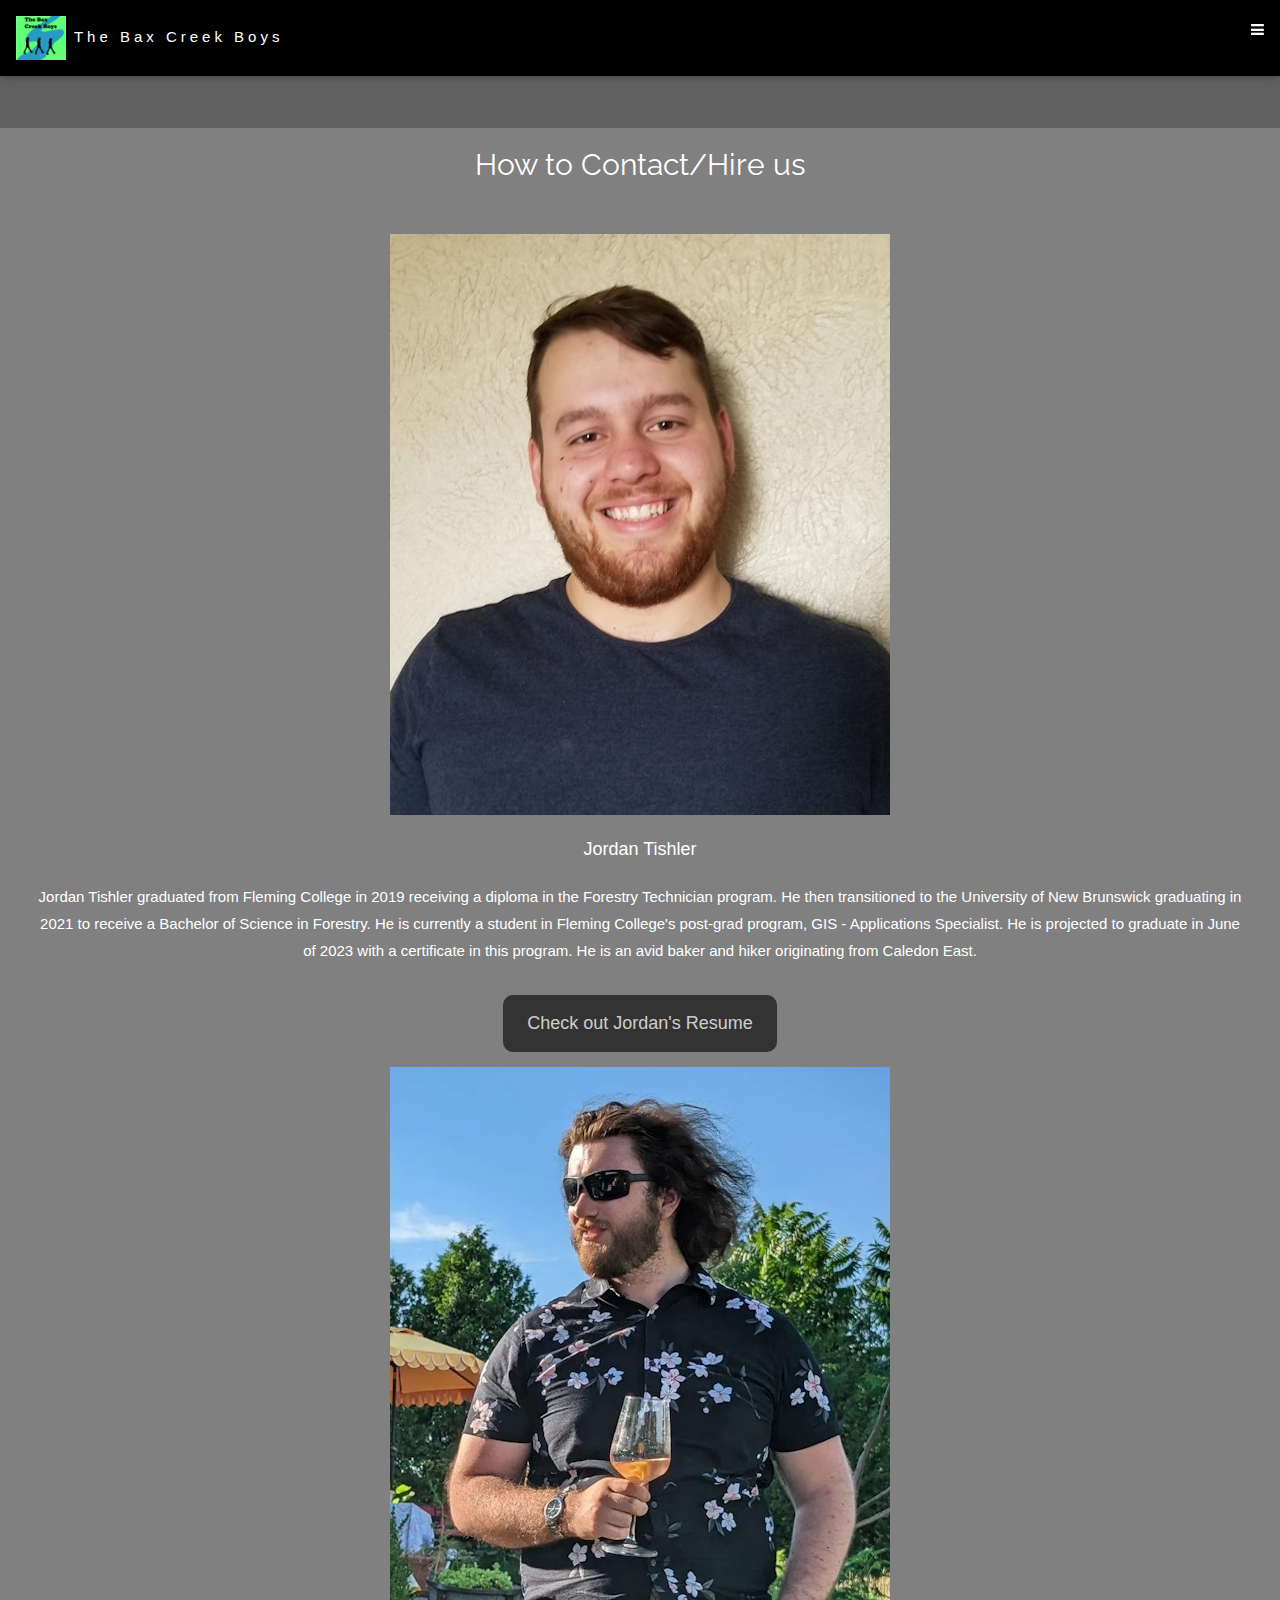
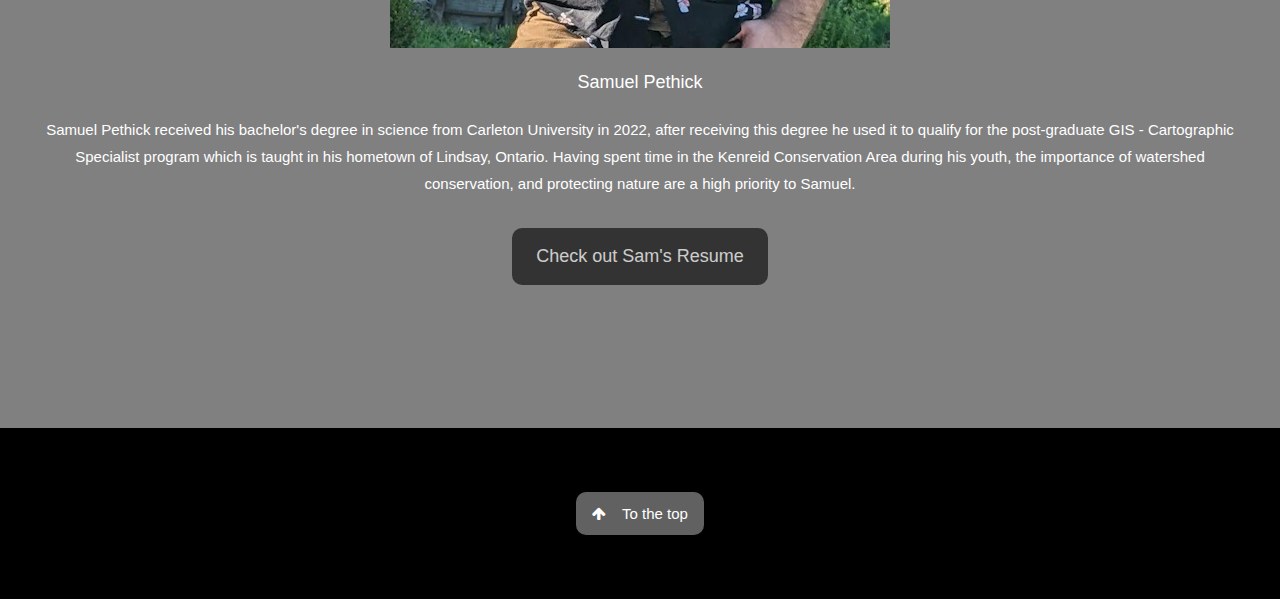
<file: ContactUS.html>
<!DOCTYPE html>
<html lang="en">
<head class=".w3-bar .w3-button">
<title>Contact</title>
<meta charset="UTF-8">
<meta name="viewport" content="width=device-width, initial-scale=1">
<link rel="stylesheet" href="CSS/w3.css">
<link href="Images/logosmallBCB.png" rel="shortcut icon">
<link rel="stylesheet" href="https://fonts.googleapis.com/css?family=Raleway">
<link rel="stylesheet" href="https://cdnjs.cloudflare.com/ajax/libs/font-awesome/4.7.0/css/font-awesome.min.css">
<script  src="JS/Javascript.js"> </script>
</head>
<body class = "backgroundgrey">
<!--Jordan start-->
<!-- Navbar (sit on top) -->
<div class="w3-top">
  <div class="w3-bar w3-white w3-card" id="myNavbar">
    <a href="index.html" class="w3-bar-item w3-button w3-wide"><img src="Images/logosmallBCB.png" alt="logo"> The Bax Creek Boys</a>
    <!-- Right-sided navbar links -->
    <div class="w3-right w3-hide-small">
      <a href="index.html" class="w3-bar-item w3-button"><i class="fa fa-home"></i> HOME</a>
      <a href="team.html" class="w3-bar-item w3-button"> <i class="fa fa-users"></i> TEAM</a>
      <a href="Primary.html" class="w3-bar-item w3-button"><i class="fa fa-check-square-o"></i> PRIMARY DELIVERABLES</a>
      <a href="Secondary.html" class="w3-bar-item w3-button"><i class="fa fa-check-square-o"></i> SECONDARY DELIVERABLES</a>
      <a href="Methodology.html" class="w3-bar-item w3-button"><i class="fa fa-book"></i> METHODOLOGY</a>
      <a href="ContactUS.html" class="w3-bar-item w3-button"><i class="fa fa-book"></i> CONTACT US</a>
    </div>
    <!-- Hide right-floated links on small screens and replace them with a menu icon -->

    <a href="javascript:void(0)" class="w3-bar-item w3-button w3-right w3-hide-large w3-hide-medium" onclick="w3_open()">
      <i class="fa fa-bars"></i>
    </a>
  </div>
</div>

  <!-- Sidebar on small screens when clicking the menu icon -->
  <nav class="w3-sidebar w3-bar-block w3-black w3-card w3-animate-left w3-hide-medium w3-hide-large displaynone" id="mySidebar">
    <a href="javascript:void(0)" onclick="w3_close()" class="w3-bar-item w3-button w3-large w3-padding-16">Close ×</a>
    <a href="index.html" onclick="w3_close()" class="w3-bar-item w3-button"><i class="fa fa-home"></i> HOME</a>
    <a href="team.html" onclick="w3_close()" class="w3-bar-item w3-button"><i class="fa fa-users"></i> TEAM</a>
    <a href="Primary.html" onclick="w3_close()" class="w3-bar-item w3-button"><i class="fa fa-check-square-o"></i> PRIMARY DELIVERABLES</a>
    <a href="Secondary.html" onclick="w3_close()" class="w3-bar-item w3-button"><i class="fa fa-check-square-o"></i> SECONDARY DELIVERABLES</a>
    <a href="Methodology.html" onclick="w3_close()" class="w3-bar-item w3-button"><i class="fa fa-book"></i> METHODOLOGY</a>
    <a href="ContactUS.html" onclick="w3_close()" class="w3-bar-item w3-button"><i class="fa fa-user"></i> CONTACT US</a>
  </nav>
  <!-- Jordan End -->
  <!-- Contact Section -->
  <!-- Vince Start -->
  <div class="w3-container w3-light-grey w3-padding-64" id="home"></div>
  <h2 class="w3-center"style="margin-bottom:-150px; color:white">How to Contact/Hire us</h2>
  <div class="w3-container padding128x16 w3-text-white">
    <div class="w3-row-padding w3-center margin64">
      <div class="w3-third">
        <img src="Images/jordansmalls.jpg" alt="Fleming College Logo">
        <p class="w3-large">Jordan Tishler</p>
        <p>Jordan Tishler graduated from Fleming College in 2019 receiving a diploma in the Forestry Technician program. He then transitioned to the University of New Brunswick graduating in 2021 to receive a Bachelor of Science in Forestry. He is currently a student in Fleming College's post-grad program, GIS - Applications Specialist. He is projected to graduate in June of 2023 with a certificate in this program. He is an avid baker and hiker originating from Caledon East.</p>
        <p class="clear"><a href="https://drive.google.com/file/d/1UavlinHheCoe8vX-EpCy4UcWv8r698L3/view?usp=sharing" class="w3-button w3-white w3-padding-large w3-large w3-margin-top w3-opacity w3-hover-opacity-off">Check out Jordan's Resume</a></p>

      </div>
      <div class="w3-third">
        <img src="Images/samsmall.jpg" alt="Esri Logo">
        <p class="w3-large">Samuel Pethick</p>
        <p> Samuel Pethick received his bachelor's degree in science from Carleton University in 2022, after receiving this degree he used it to qualify for the post-graduate GIS - Cartographic Specialist program which is taught in his hometown of Lindsay, Ontario. Having spent time in the Kenreid Conservation Area during his youth, the importance of watershed conservation, and protecting nature are a high priority to Samuel.</p>
        <p class="clear"><a href="https://drive.google.com/file/d/1DNlbB3CmQj2XZbgt865gT2vz4oNbnpGz/view?usp=sharing" class="w3-button w3-white w3-padding-large w3-large w3-margin-top w3-opacity w3-hover-opacity-off">Check out Sam's Resume</a></p>
  </div>
        </form>
    <!-- Vince End -->
      </div>
    </div>
<!-- Footer -->
<footer class="w3-center w3-black w3-padding-64">
  <a href="#home" class="w3-button w3-light-grey"><i class="fa fa-arrow-up w3-margin-right"></i>To the top</a>
</footer>

<script>
// Modal Image Gallery
function onClick(element) {
  document.getElementById("img01").src = element.src;
  document.getElementById("modal01").style.display = "block";
  var captionText = document.getElementById("caption");
  captionText.innerHTML = element.alt;
}


// Toggle between showing and hiding the sidebar when clicking the menu icon
var mySidebar = document.getElementById("mySidebar");

function w3_open() {
  if (mySidebar.style.display === 'block') {
    mySidebar.style.display = 'none';
  } else {
    mySidebar.style.display = 'block';
  }
}

// Close the sidebar with the close button
function w3_close() {
    mySidebar.style.display = "none";
}
</script>

</body>
</html>
</file>
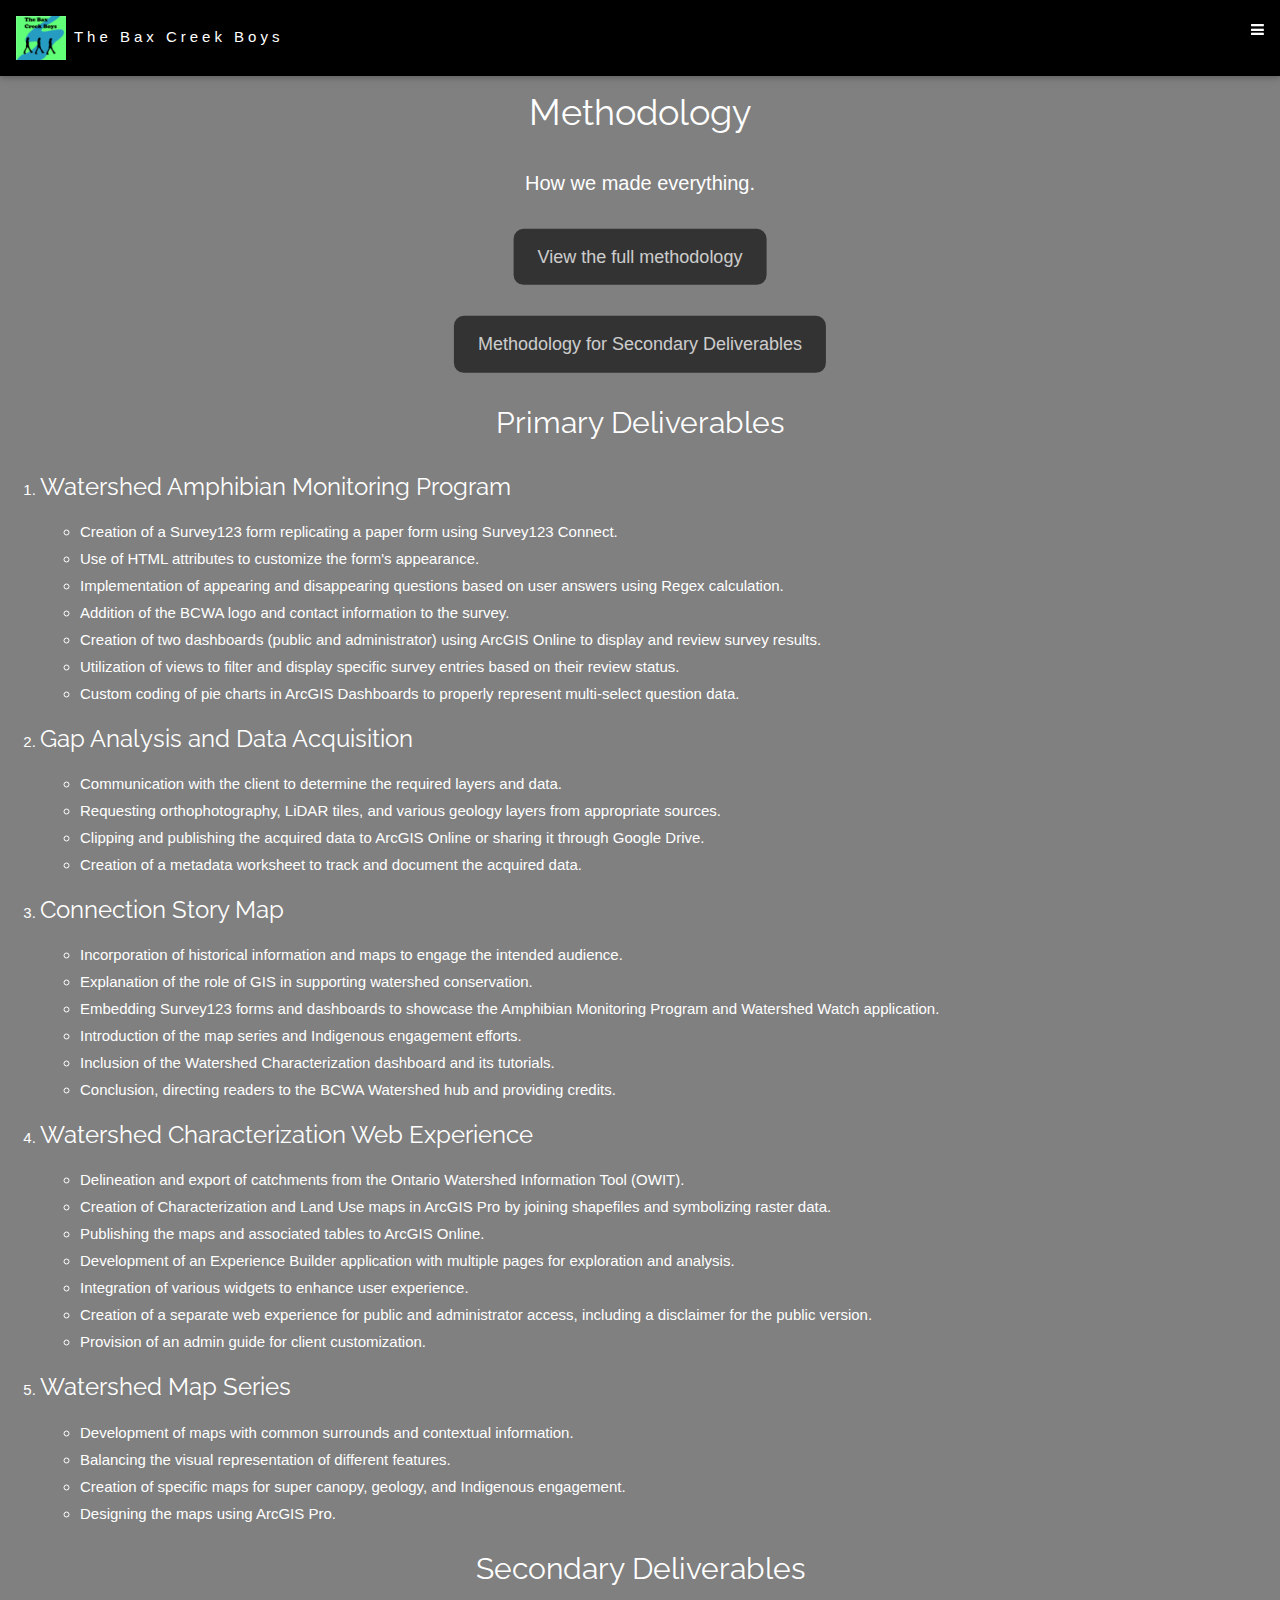
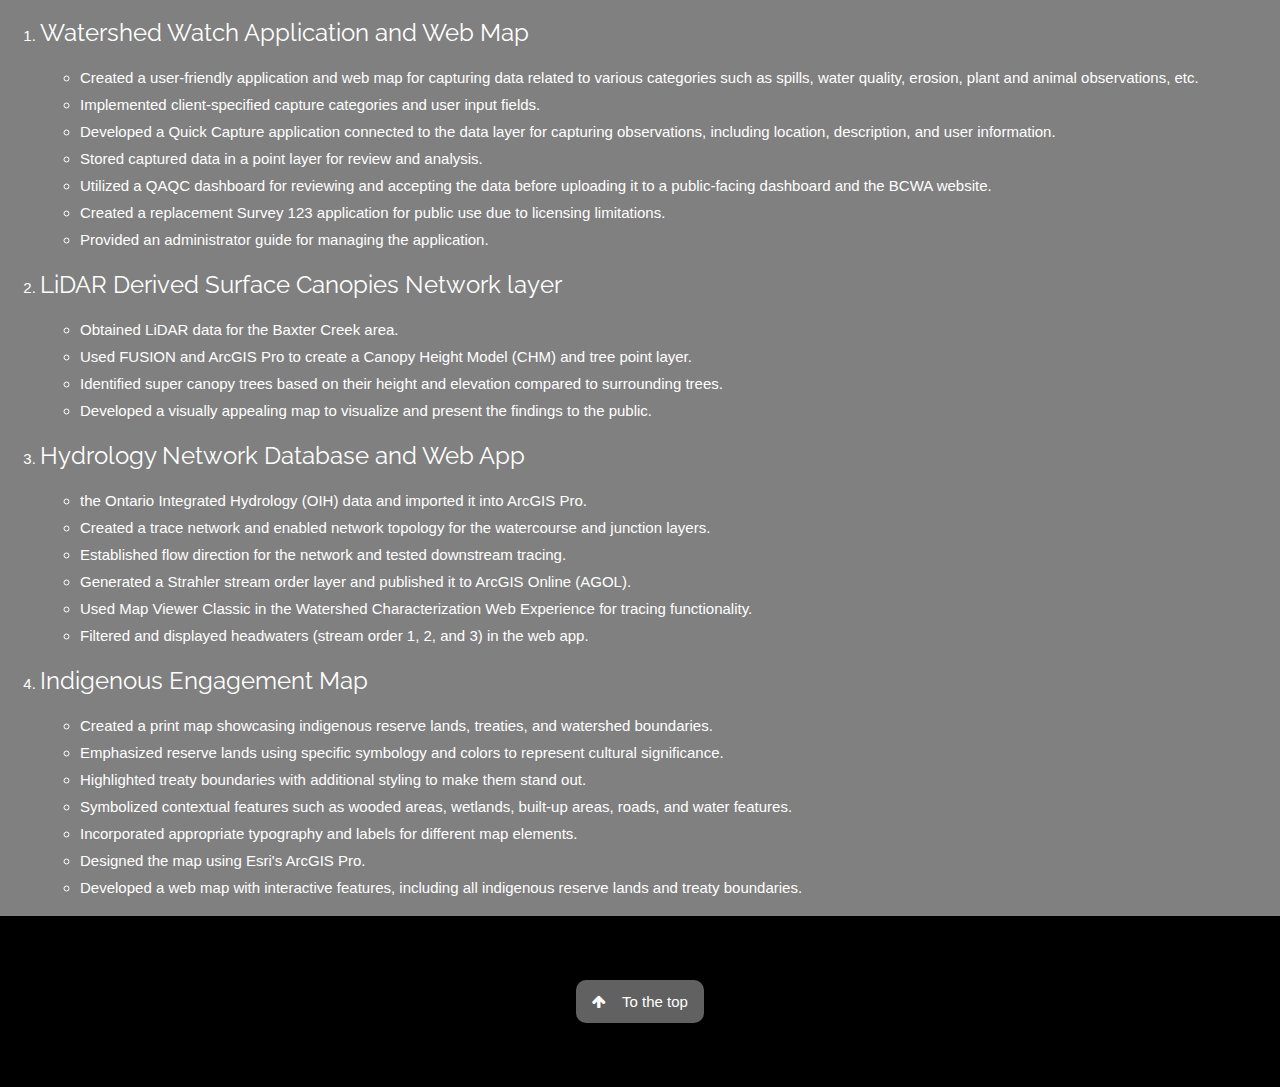
<file: Methodology.html>
<!DOCTYPE html>
<html lang="en">
<head class=".w3-bar .w3-button">
<title>Methodology</title>
<meta charset="UTF-8">
<meta name="viewport" content="width=device-width, initial-scale=1">
<link rel="stylesheet" href="CSS/w3.css">
<link href="Images/logosmallBCB.png" rel="shortcut icon">
<link rel="stylesheet" href="https://fonts.googleapis.com/css?family=Raleway">
<link rel="stylesheet" href="https://cdnjs.cloudflare.com/ajax/libs/font-awesome/4.7.0/css/font-awesome.min.css">
<script  src="JS/Javascript.js"> </script>
</head>
<body class = "backgroundgrey">
<!--Jordan start-->
<!-- Navbar (sit on top) -->
<div class="w3-top">
    <div class="w3-bar w3-white w3-card" id="myNavbar">
      <a href="index.html" class="w3-bar-item w3-button w3-wide"><img src="Images/logosmallBCB.png" alt="logo"> The Bax Creek Boys</a>
      <!-- Right-sided navbar links -->
      <div class="w3-right w3-hide-small">
        <a href="index.html" class="w3-bar-item w3-button"><i class="fa fa-home"></i> HOME</a>
        <a href="team.html" class="w3-bar-item w3-button"> <i class="fa fa-users"></i> TEAM</a>
        <a href="Primary.html" class="w3-bar-item w3-button"><i class="fa fa-check-square-o"></i> PRIMARY DELIVERABLES</a>
        <a href="Secondary.html" class="w3-bar-item w3-button"><i class="fa fa-check-square-o"></i> SECONDARY DELIVERABLES</a>
        <a href="Methodology.html" class="w3-bar-item w3-button"><i class="fa fa-book"></i> METHODOLOGY</a>
        <a href="ContactUS.html" class="w3-bar-item w3-button"><i class="fa fa-book"></i> CONTACT US</a>
      </div>
      <!-- Hide right-floated links on small screens and replace them with a menu icon -->
  
      <a href="javascript:void(0)" class="w3-bar-item w3-button w3-right w3-hide-large w3-hide-medium" onclick="w3_open()">
        <i class="fa fa-bars"></i>
      </a>
    </div>
  </div>

    <!-- Sidebar on small screens when clicking the menu icon -->
    <nav class="w3-sidebar w3-bar-block w3-black w3-card w3-animate-left w3-hide-medium w3-hide-large displaynone" id="mySidebar">
      <a href="javascript:void(0)" onclick="w3_close()" class="w3-bar-item w3-button w3-large w3-padding-16">Close ×</a>
      <a href="index.html" onclick="w3_close()" class="w3-bar-item w3-button"><i class="fa fa-home"></i> HOME</a>
      <a href="team.html" onclick="w3_close()" class="w3-bar-item w3-button"><i class="fa fa-users"></i> TEAM</a>
      <a href="Primary.html" onclick="w3_close()" class="w3-bar-item w3-button"><i class="fa fa-check-square-o"></i> PRIMARY DELIVERABLES</a>
      <a href="Secondary.html" onclick="w3_close()" class="w3-bar-item w3-button"><i class="fa fa-check-square-o"></i> SECONDARY DELIVERABLES</a>
      <a href="Methodology.html" onclick="w3_close()" class="w3-bar-item w3-button"><i class="fa fa-book"></i> METHODOLOGY</a>
      <a href="ContactUS.html" onclick="w3_close()" class="w3-bar-item w3-button"><i class="fa fa-user"></i> CONTACT US</a>
    </nav>
    <!-- Jordan End -->
<div style="padding-top: 70px; color:white"> 
<h1 style="text-align: center;" id="home">Methodology</h1>
<p style="font-size: 20px; text-align: center; margin-bottom: 40px;">How we made everything.</p>

<p><a href="https://docs.google.com/document/d/15emQ4mOY_x8dGuVAmL-SEH11OOJRujBZRdtxLei0mvw/edit?usp=sharing" class="w3-button w3-white w3-padding-large w3-large w3-margin-top w3-opacity w3-hover-opacity-off" style="margin-left:50%;transform: translate(-50%, -50%);">View the full methodology</a></p>
<p><a href="#secound" class="w3-button w3-white w3-padding-large w3-large w3-margin-top w3-opacity w3-hover-opacity-off" style="margin-left:50%;transform: translate(-50%, -50%);">Methodology for Secondary Deliverables</a></p>

<h2 style="text-align: center; margin-top: -20px;">Primary Deliverables</h2>
<ol>

<li><h3>Watershed Amphibian Monitoring Program</h3></li>

  <ul>
    <li>Creation of a Survey123 form replicating a paper form using Survey123 Connect.</li>
    <li>Use of HTML attributes to customize the form's appearance.</li>
    <li>Implementation of appearing and disappearing questions based on user answers using Regex calculation.</li>
    <li>Addition of the BCWA logo and contact information to the survey.</li>
    <li>Creation of two dashboards (public and administrator) using ArcGIS Online to display and review survey results.</li>
    <li>Utilization of views to filter and display specific survey entries based on their review status.</li>
    <li>Custom coding of pie charts in ArcGIS Dashboards to properly represent multi-select question data.</li>
  </ul>

<li><h3>Gap Analysis and Data Acquisition</h3></li>

  <ul>
    <li>Communication with the client to determine the required layers and data.</li>
    <li>Requesting orthophotography, LiDAR tiles, and various geology layers from appropriate sources.</li>
    <li>Clipping and publishing the acquired data to ArcGIS Online or sharing it through Google Drive.</li>
    <li>Creation of a metadata worksheet to track and document the acquired data.</li>
  </ul>

<li><h3>Connection Story Map</h3></li>

  <ul>
    <li>Incorporation of historical information and maps to engage the intended audience.</li>
    <li>Explanation of the role of GIS in supporting watershed conservation.</li>
    <li>Embedding Survey123 forms and dashboards to showcase the Amphibian Monitoring Program and Watershed Watch application.</li>
    <li>Introduction of the map series and Indigenous engagement efforts.</li>
    <li>Inclusion of the Watershed Characterization dashboard and its tutorials.</li>
    <li>Conclusion, directing readers to the BCWA Watershed hub and providing credits.</li>
  </ul>

<li><h3>Watershed Characterization Web Experience</h3></li> 

  <ul>
    <li>Delineation and export of catchments from the Ontario Watershed Information Tool (OWIT).</li>
    <li>Creation of Characterization and Land Use maps in ArcGIS Pro by joining shapefiles and symbolizing raster data.</li>
    <li>Publishing the maps and associated tables to ArcGIS Online.</li>
    <li>Development of an Experience Builder application with multiple pages for exploration and analysis.</li>
    <li>Integration of various widgets to enhance user experience.</li>
    <li>Creation of a separate web experience for public and administrator access, including a disclaimer for the public version.</li>
    <li>Provision of an admin guide for client customization.</li>
  </ul>

<li><h3>Watershed Map Series</h3></li>

  <ul>
    <li>Development of maps with common surrounds and contextual information.</li>
    <li id="secound">Balancing the visual representation of different features.</li>
    <li>Creation of specific maps for super canopy, geology, and Indigenous engagement.</li>
    <li>Designing the maps using ArcGIS Pro.</li>
  </ul>

</ol>
<h2 style="text-align: center;" >Secondary Deliverables</h2> 
<ol>

<li><h3>Watershed Watch Application and Web Map </h3>

  <ul>
    <li>Created a user-friendly application and web map for capturing data related to various categories such as spills, water quality, erosion, plant and animal observations, etc.</li>
    <li>Implemented client-specified capture categories and user input fields.</li>
    <li>Developed a Quick Capture application connected to the data layer for capturing observations, including location, description, and user information.</li>
    <li>Stored captured data in a point layer for review and analysis.</li>
    <li>Utilized a QAQC dashboard for reviewing and accepting the data before uploading it to a public-facing dashboard and the BCWA website.</li>
    <li>Created a replacement Survey 123 application for public use due to licensing limitations.</li>
    <li>Provided an administrator guide for managing the application.</li>
  </ul>

<li><h3>LiDAR Derived Surface Canopies Network layer</h3></li>

  <ul>
    <li>Obtained LiDAR data for the Baxter Creek area.</li>
    <li>Used FUSION and ArcGIS Pro to create a Canopy Height Model (CHM) and tree point layer.</li>
    <li>Identified super canopy trees based on their height and elevation compared to surrounding trees.</li>
    <li>Developed a visually appealing map to visualize and present the findings to the public.</li>
  </ul>

<li><h3>Hydrology Network Database and Web App</h3></li>
  <ul>
    <li>the Ontario Integrated Hydrology (OIH) data and imported it into ArcGIS Pro.</li>
    <li>Created a trace network and enabled network topology for the watercourse and junction layers.</li>
    <li>Established flow direction for the network and tested downstream tracing.</li>
    <li>Generated a Strahler stream order layer and published it to ArcGIS Online (AGOL).</li>
    <li>Used Map Viewer Classic in the Watershed Characterization Web Experience for tracing functionality.</li>
    <li>Filtered and displayed headwaters (stream order 1, 2, and 3) in the web app.</li>
  </ul>
<li><h3>Indigenous Engagement Map</h3></li>
  <ul>
    <li>Created a print map showcasing indigenous reserve lands, treaties, and watershed boundaries.</li>
    <li>Emphasized reserve lands using specific symbology and colors to represent cultural significance.</li>
    <li>Highlighted treaty boundaries with additional styling to make them stand out.</li>
    <li>Symbolized contextual features such as wooded areas, wetlands, built-up areas, roads, and water features.</li>
    <li>Incorporated appropriate typography and labels for different map elements.</li>
    <li> Designed the map using Esri's ArcGIS Pro.</li>
    <li>Developed a web map with interactive features, including all indigenous reserve lands and treaty boundaries.</li>
  </ul>
</ol> 

<footer class="w3-center w3-black w3-padding-64">
  <a href="#home" class="w3-button w3-light-grey"><i class="fa fa-arrow-up w3-margin-right"></i>To the top</a>
</footer>
</file>
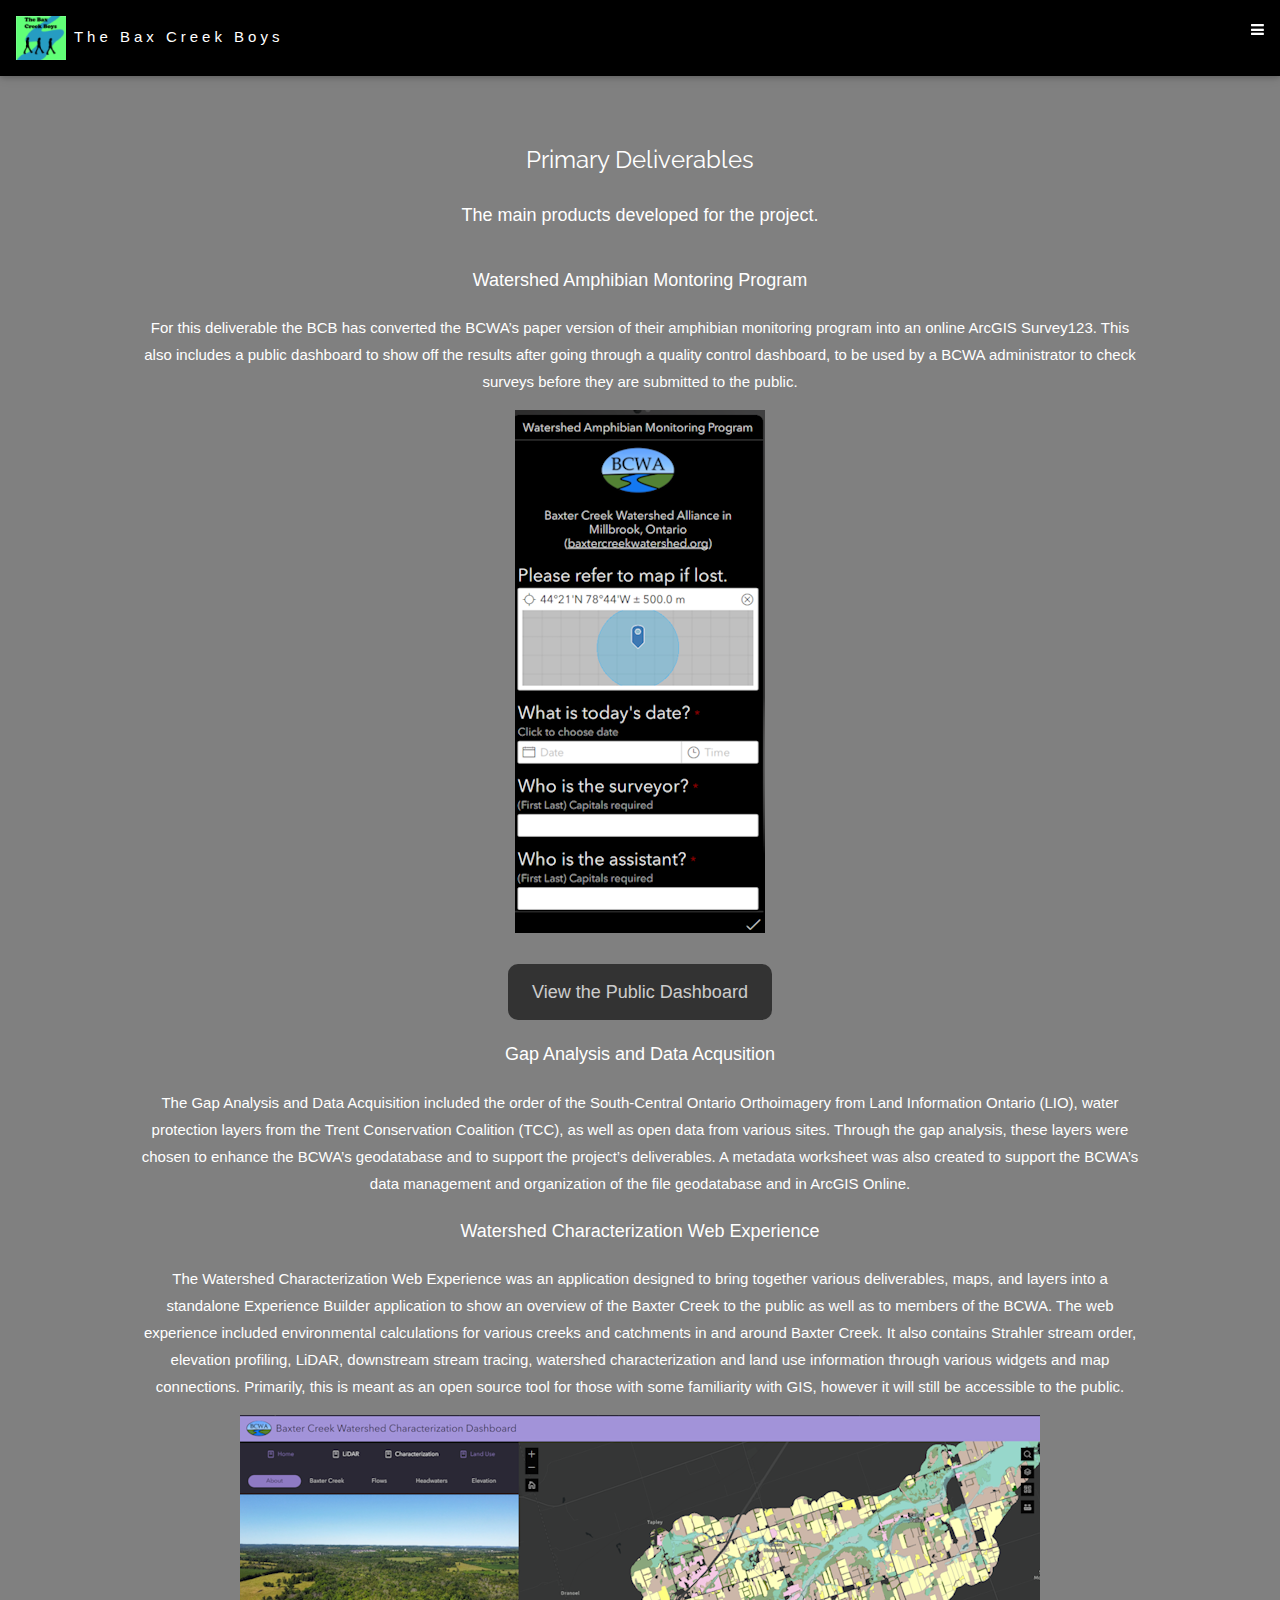
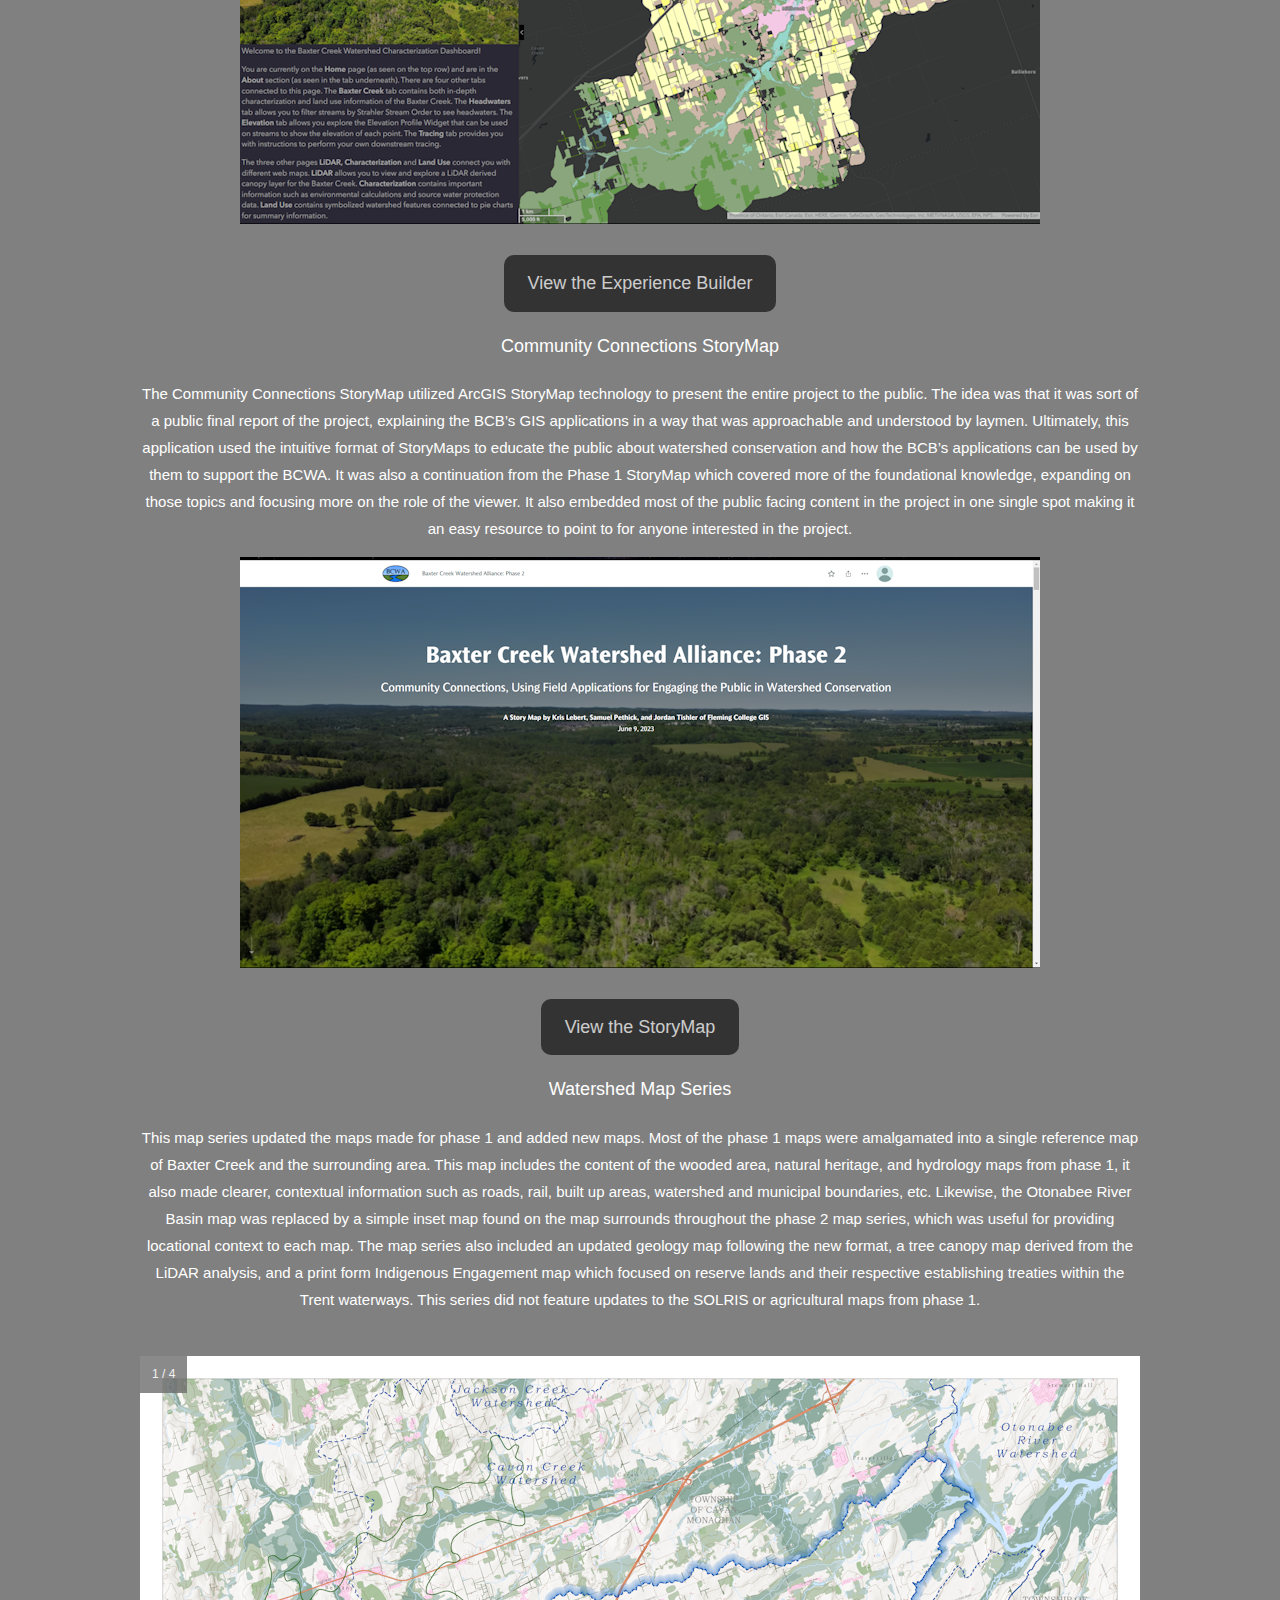
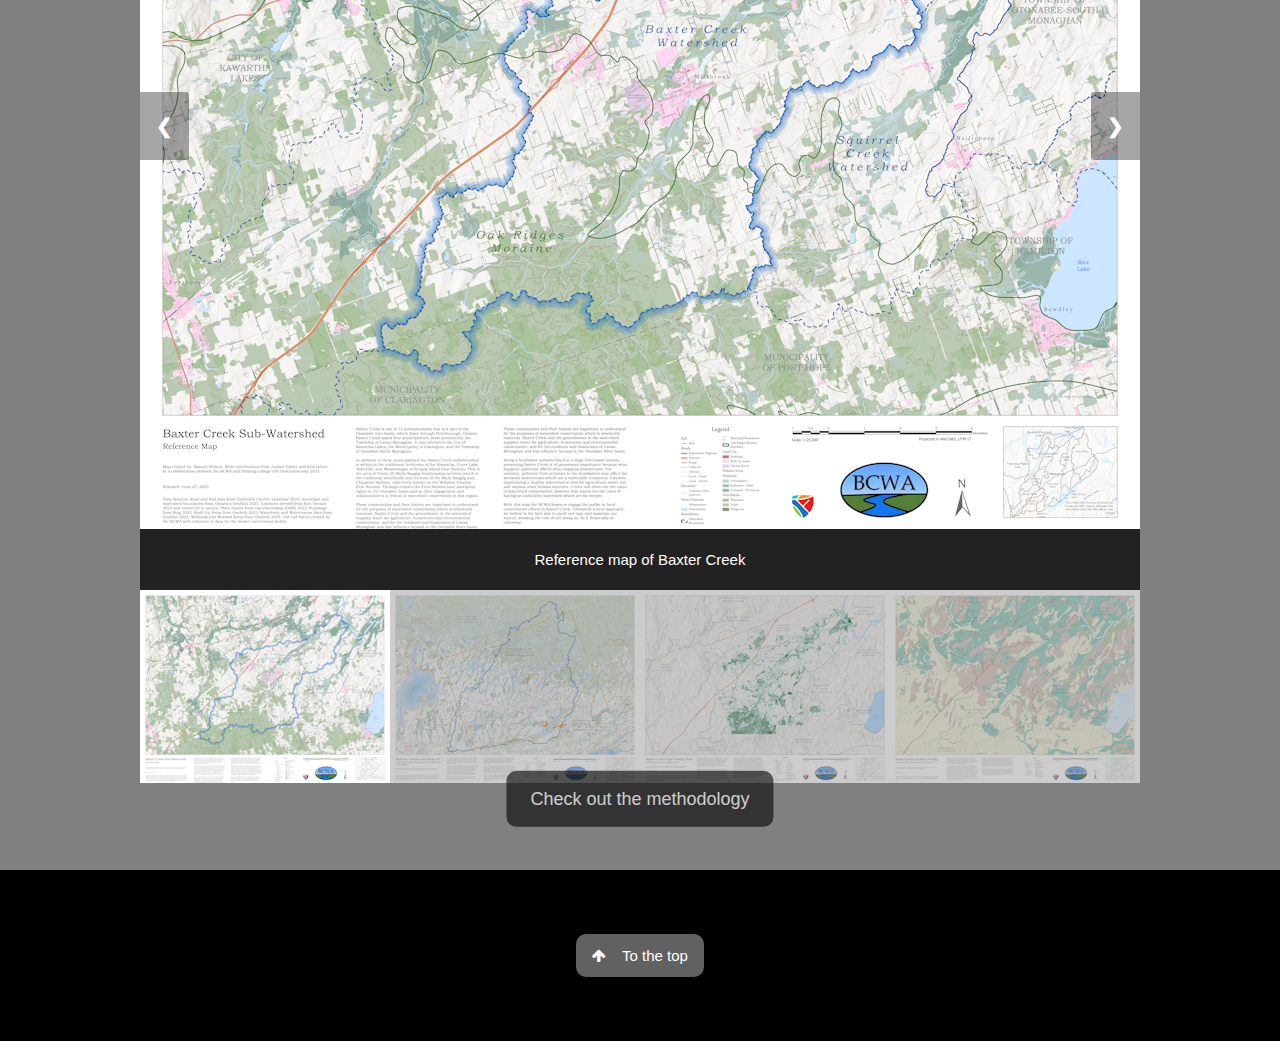
<file: Primary.html>
<!DOCTYPE html>
<html lang="en">
<head class=".w3-bar .w3-button">
<title>Primary Deliverables</title>
<meta charset="UTF-8">
<meta name="viewport" content="width=device-width, initial-scale=1">
<link rel="stylesheet" href="CSS/w3.css">
<link href="Images/logosmallBCB.png" rel="shortcut icon">
<link rel="stylesheet" href="https://fonts.googleapis.com/css?family=Raleway">
<link rel="stylesheet" href="https://cdnjs.cloudflare.com/ajax/libs/font-awesome/4.7.0/css/font-awesome.min.css">
<script  src="JS/Javascript.js"> </script>
</head>
<body class = "backgroundgrey">
<!--Jordan start-->
<!-- Navbar (sit on top) -->
<div class="w3-top">
  <div class="w3-bar w3-white w3-card" id="myNavbar">
    <a href="index.html" class="w3-bar-item w3-button w3-wide"><img src="Images/logosmallBCB.png" alt="logo"> The Bax Creek Boys</a>
    <!-- Right-sided navbar links -->
    <div class="w3-right w3-hide-small">
      <a href="index.html" class="w3-bar-item w3-button"><i class="fa fa-home"></i> HOME</a>
      <a href="team.html" class="w3-bar-item w3-button"> <i class="fa fa-users"></i> TEAM</a>
      <a href="Primary.html" class="w3-bar-item w3-button"><i class="fa fa-check-square-o"></i> PRIMARY DELIVERABLES</a>
      <a href="Secondary.html" class="w3-bar-item w3-button"><i class="fa fa-check-square-o"></i> SECONDARY DELIVERABLES</a>
      <a href="Methodology.html" class="w3-bar-item w3-button"><i class="fa fa-book"></i> METHODOLOGY</a>
      <a href="ContactUS.html" class="w3-bar-item w3-button"><i class="fa fa-book"></i> CONTACT US</a>
    </div>
    <!-- Hide right-floated links on small screens and replace them with a menu icon -->

    <a href="javascript:void(0)" class="w3-bar-item w3-button w3-right w3-hide-large w3-hide-medium" onclick="w3_open()">
      <i class="fa fa-bars"></i>
    </a>
  </div>
</div>

  <!-- Sidebar on small screens when clicking the menu icon -->
  <nav class="w3-sidebar w3-bar-block w3-black w3-card w3-animate-left w3-hide-medium w3-hide-large displaynone" id="mySidebar">
    <a href="javascript:void(0)" onclick="w3_close()" class="w3-bar-item w3-button w3-large w3-padding-16">Close ×</a>
    <a href="index.html" onclick="w3_close()" class="w3-bar-item w3-button"><i class="fa fa-home"></i> HOME</a>
    <a href="team.html" onclick="w3_close()" class="w3-bar-item w3-button"><i class="fa fa-users"></i> TEAM</a>
    <a href="Primary.html" onclick="w3_close()" class="w3-bar-item w3-button"><i class="fa fa-check-square-o"></i> PRIMARY DELIVERABLES</a>
    <a href="Secondary.html" onclick="w3_close()" class="w3-bar-item w3-button"><i class="fa fa-check-square-o"></i> SECONDARY DELIVERABLES</a>
    <a href="Methodology.html" onclick="w3_close()" class="w3-bar-item w3-button"><i class="fa fa-book"></i> METHODOLOGY</a>
    <a href="ContactUS.html" onclick="w3_close()" class="w3-bar-item w3-button"><i class="fa fa-user"></i> CONTACT US</a>
  </nav>
  <!-- Jordan End -->
<!-- Jordan start on changeing images and fixing responsiveness for this section bassed on that data-->
<!-- Partners Section -->
<!-- Francis text added -->
<div class="w3-container padding128x16 w3-text-white"id="home">
  <h3 class="w3-center">Primary Deliverables</h3>
  <p class="w3-center w3-large" style="margin-bottom:-50px">The main products developed for the project. </p>
  <div class="w3-row-padding w3-center margin64">
    <div>
      <p class="w3-large">Watershed Amphibian Montoring Program</p>
      <p class="widthy">For this deliverable the BCB has converted the BCWA’s paper version of their amphibian monitoring program into an online ArcGIS Survey123. This also includes a public dashboard to show off the results after going through a quality control dashboard, to be used by a BCWA administrator to check surveys before they are submitted to the public.</p>
      <a href="Images/survey123amphibian.png"><img src="Images/survey123amphibiansmall.png" alt="Fleming College Logo"></a>
      <p class="clear"><a href="https://experience.arcgis.com/experience/8b856baa15464db0b3c428b0472898b6/" class="w3-button w3-white w3-padding-large w3-large w3-margin-top w3-opacity w3-hover-opacity-off">View the Public Dashboard</a></p>
    </div>
    <div>
      <p class="w3-large">Gap Analysis and Data Acqusition</p>
      <p class="widthy">The Gap Analysis and Data Acquisition included the order of the South-Central Ontario Orthoimagery from Land Information Ontario (LIO), water protection layers from the Trent Conservation Coalition (TCC), as well as open data from various sites. Through the gap analysis, these layers were chosen to enhance the BCWA’s geodatabase and to support the project’s deliverables. A metadata worksheet was also created to support the BCWA’s data management and organization of the file geodatabase and in ArcGIS Online. </p>
    </div>
    <div>
      <p class="w3-large">Watershed Characterization Web Experience</p>
      <p class="widthy">The Watershed Characterization Web Experience was an application designed to bring together various deliverables, maps, and layers into a standalone Experience Builder application to show an overview of the Baxter Creek to the public as well as to members of the BCWA. The web experience included environmental calculations for various creeks and catchments in and around Baxter Creek. It also contains Strahler stream order, elevation profiling, LiDAR, downstream stream tracing, watershed characterization and land use information through various widgets and map connections. Primarily, this is meant as an open source tool for those with some familiarity with GIS, however it will still be accessible to the public.</p>
      <a href="Images/Experience.png"></a><img src="Images/Experiencesmall.png" alt="Fleming College Logo"></a>
      <p class="clear"><a href="https://experience.arcgis.com/experience/fbdd88d39f87477398d15d4030900aaf/" class="w3-button w3-white w3-padding-large w3-large w3-margin-top w3-opacity w3-hover-opacity-off">View the Experience Builder</a></p>
    </div>
    <div>
      <p class="w3-large">Community Connections StoryMap</p>
      <p class="widthy">The Community Connections StoryMap utilized ArcGIS StoryMap technology to present the entire project to the public. The idea was that it was sort of a public final report of the project, explaining the BCB’s GIS applications in a way that was approachable and understood by laymen. Ultimately, this application used the intuitive format of StoryMaps to educate the public about watershed conservation and how the BCB’s applications can be used by them to support the BCWA. It was also a continuation from the Phase 1 StoryMap which covered more of the foundational knowledge, expanding on those topics and focusing more on the role of the viewer. It also embedded most of the public facing content in the project in one single spot making it an easy resource to point to for anyone interested in the project.</p>
      <a href="Images/StoryMap.png"></a><img src="Images/StoryMapsmall.png" alt="Fleming College Logo"></a>
      <p class="clear"><a href="https://storymaps.arcgis.com/stories/177aaff1efa945b3ac6cf73e6403ed80" class="w3-button w3-white w3-padding-large w3-large w3-margin-top w3-opacity w3-hover-opacity-off">View the StoryMap</a></p>
    </div>
    <div>
      <p class="w3-large">Watershed Map Series</p>
      <p class="widthy">This map series updated the maps made for phase 1 and added new maps. Most of the phase 1 maps were amalgamated into a single reference map of Baxter Creek and the surrounding area. This map includes the content of the wooded area, natural heritage, and hydrology maps from phase 1, it also made clearer, contextual information such as roads, rail, built up areas, watershed and municipal boundaries, etc. Likewise, the Otonabee River Basin map was replaced by a simple inset map found on the map surrounds throughout the phase 2 map series, which was useful for providing locational context to each map. The map series also included an updated geology map following the new format, a tree canopy map derived from the LiDAR analysis, and a print form Indigenous Engagement map which focused on reserve lands and their respective establishing treaties within the Trent waterways. This series did not feature updates to the SOLRIS or agricultural maps from phase 1. </p>
    </div>
  </div>
</div>
    <!-- Container for the image gallery -->
<div class="container max padd">

    <!-- Full-width images with number text -->
    <div class="mySlides">
      <div class="numbertext">1 / 4</div>
      <a href= "Images/Baxter Creek Reference Map Post Project Final Draft 1.pdf"><img src="Images/Baxter Creek Reference Map Post Project medium.png" alt="Health" class = "width100"></a>
    </div>
  
    <div class="mySlides">
      <div class="numbertext">2 / 4</div>
      <a href= "Images/Baxter Creek Native Reference Map 160klol.pdf"><img src="Images/Baxter Creek Native medium.png" alt="Camp Argonaut" class = "width100"></a>
    </div>

    <div class="mySlides">
      <div class="numbertext">3 / 4</div>
      <a href= "Images/Baxter Creek Super Canopy Map Post Project Final Draft.pdf"><img src="Images/Supercanopygoodmedium.png" alt="Camp Argonaut" class = "width100"></a>
    </div>

    <div class="mySlides">
      <div class="numbertext">4 / 4</div>
      <a href= "Images/Baxter Creek Geology Map Post Project Final Draft.pdf"><img src="Images/Geologygoodmedium.png" alt="Camp Argonaut" class = "width100"></a>
    </div>
    <!-- Next and previous buttons -->
    <a class="prev" onclick="plusSlides(-1)">&#10094;</a>
    <a class="next" onclick="plusSlides(1)">&#10095;</a>
  
    <!-- Image text -->
    <div class="caption-container">
      <p id="caption"></p>
    </div>
  
    <!-- Thumbnail images -->
    <div class="row">
      <div class="column">
        <img class="demo cursor width100" src="Images/Baxter Creek Reference Map Post Project small.png" onclick="currentSlide(1)" alt="Reference map of Baxter Creek">
      </div>
      <div class="column">
        <img class="demo cursor width100" src="Images/Baxter Creek Native small.png" onclick="currentSlide(2)" alt="Treaty 20 and established reserves around Baxter Creek">
      </div>
      <div class="column">
        <img class="demo cursor width100" src="Images/Supercanopygoodmediumsmall.png" onclick="currentSlide(3)" alt="Super Canopy Tree map in Baxter Creek">
      </div>
      <div class="column">
        <img class="demo cursor width100" src="Images/Geologygoodsmall.png" onclick="currentSlide(4)" alt="Geology Map of Baxter Creek">
      </div>
    </div>
  </div>
</div> 
<p class="clear" style="margin-top: -50px;"><a href="Methodology.html" class="w3-button w3-white w3-padding-large w3-large w3-margin-top w3-opacity w3-hover-opacity-off"style="margin-left:50%;transform: translate(-50%, -50%);">Check out the methodology</a></p>

<!-- Jordan end on changeing images and fixing responsiveness for this section bassed on that data-->
<!-- Footer -->
<footer class="w3-center w3-black w3-padding-64">
  <a href="#home" class="w3-button w3-light-grey"><i class="fa fa-arrow-up w3-margin-right"></i>To the top</a>
</footer>
<script>
  // Modal Image Gallery
  function onClick(element) {
    document.getElementById("img01").src = element.src;
    document.getElementById("modal01").style.display = "block";
    var captionText = document.getElementById("caption");
    captionText.innerHTML = element.alt;
  }
  
  
  // Toggle between showing and hiding the sidebar when clicking the menu icon
  var mySidebar = document.getElementById("mySidebar");
  
  function w3_open() {
    if (mySidebar.style.display === 'block') {
      mySidebar.style.display = 'none';
    } else {
      mySidebar.style.display = 'block';
    }
  }
  
// Close the sidebar with the close button
function w3_close() {
  mySidebar.style.display = "none";
}

window.onload = showSlides(1)
// Modal Image Gallery
function onClick(element) {
document.getElementById("img01").src = element.src;
document.getElementById("modal01").style.display = "block";
var captionText = document.getElementById("caption");
captionText.innerHTML = element.alt;
}


// Toggle between showing and hiding the sidebar when clicking the menu icon
var mySidebar = document.getElementById("mySidebar");

function w3_open() {
if (mySidebar.style.display === 'block') {
mySidebar.style.display = 'none';
} else {
mySidebar.style.display = 'block';
}
}

// Close the sidebar with the close button
function w3_close() {
mySidebar.style.display = "none";
}
</script>


</body>
</html>
</file>
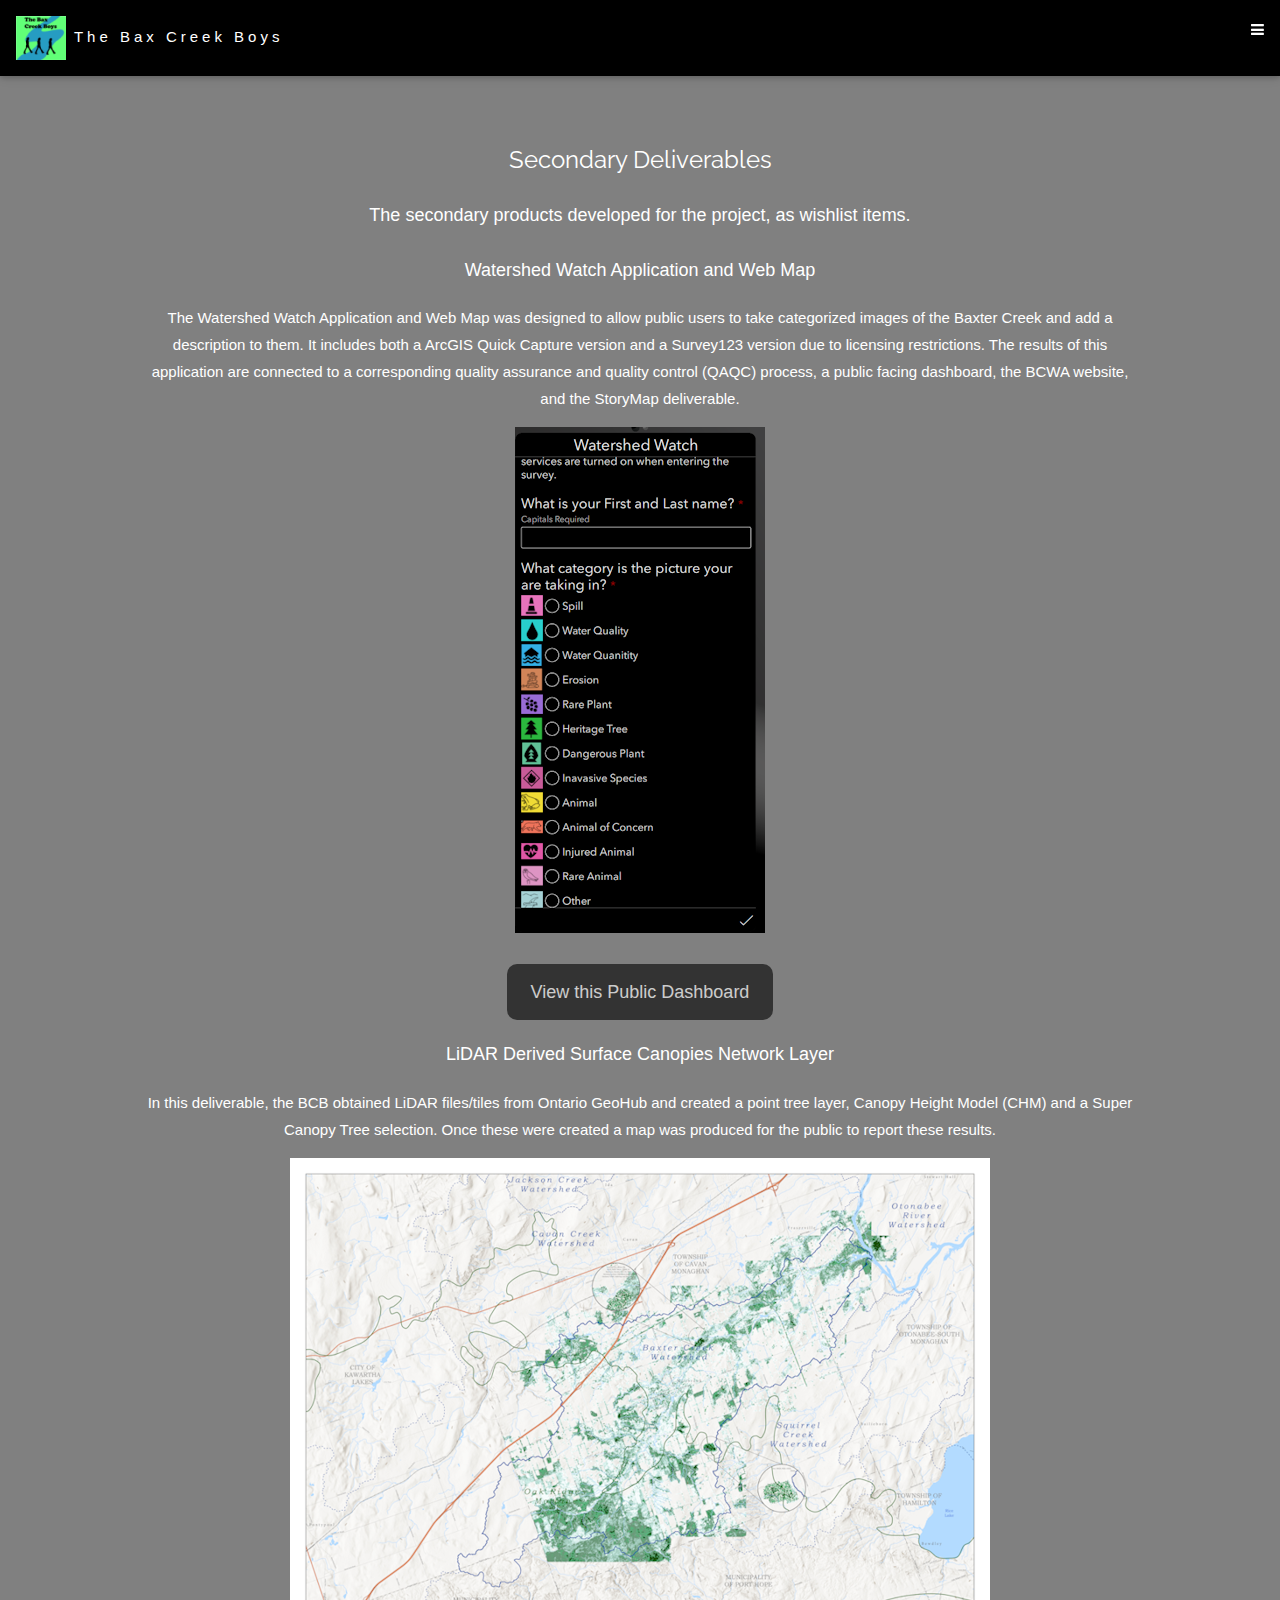
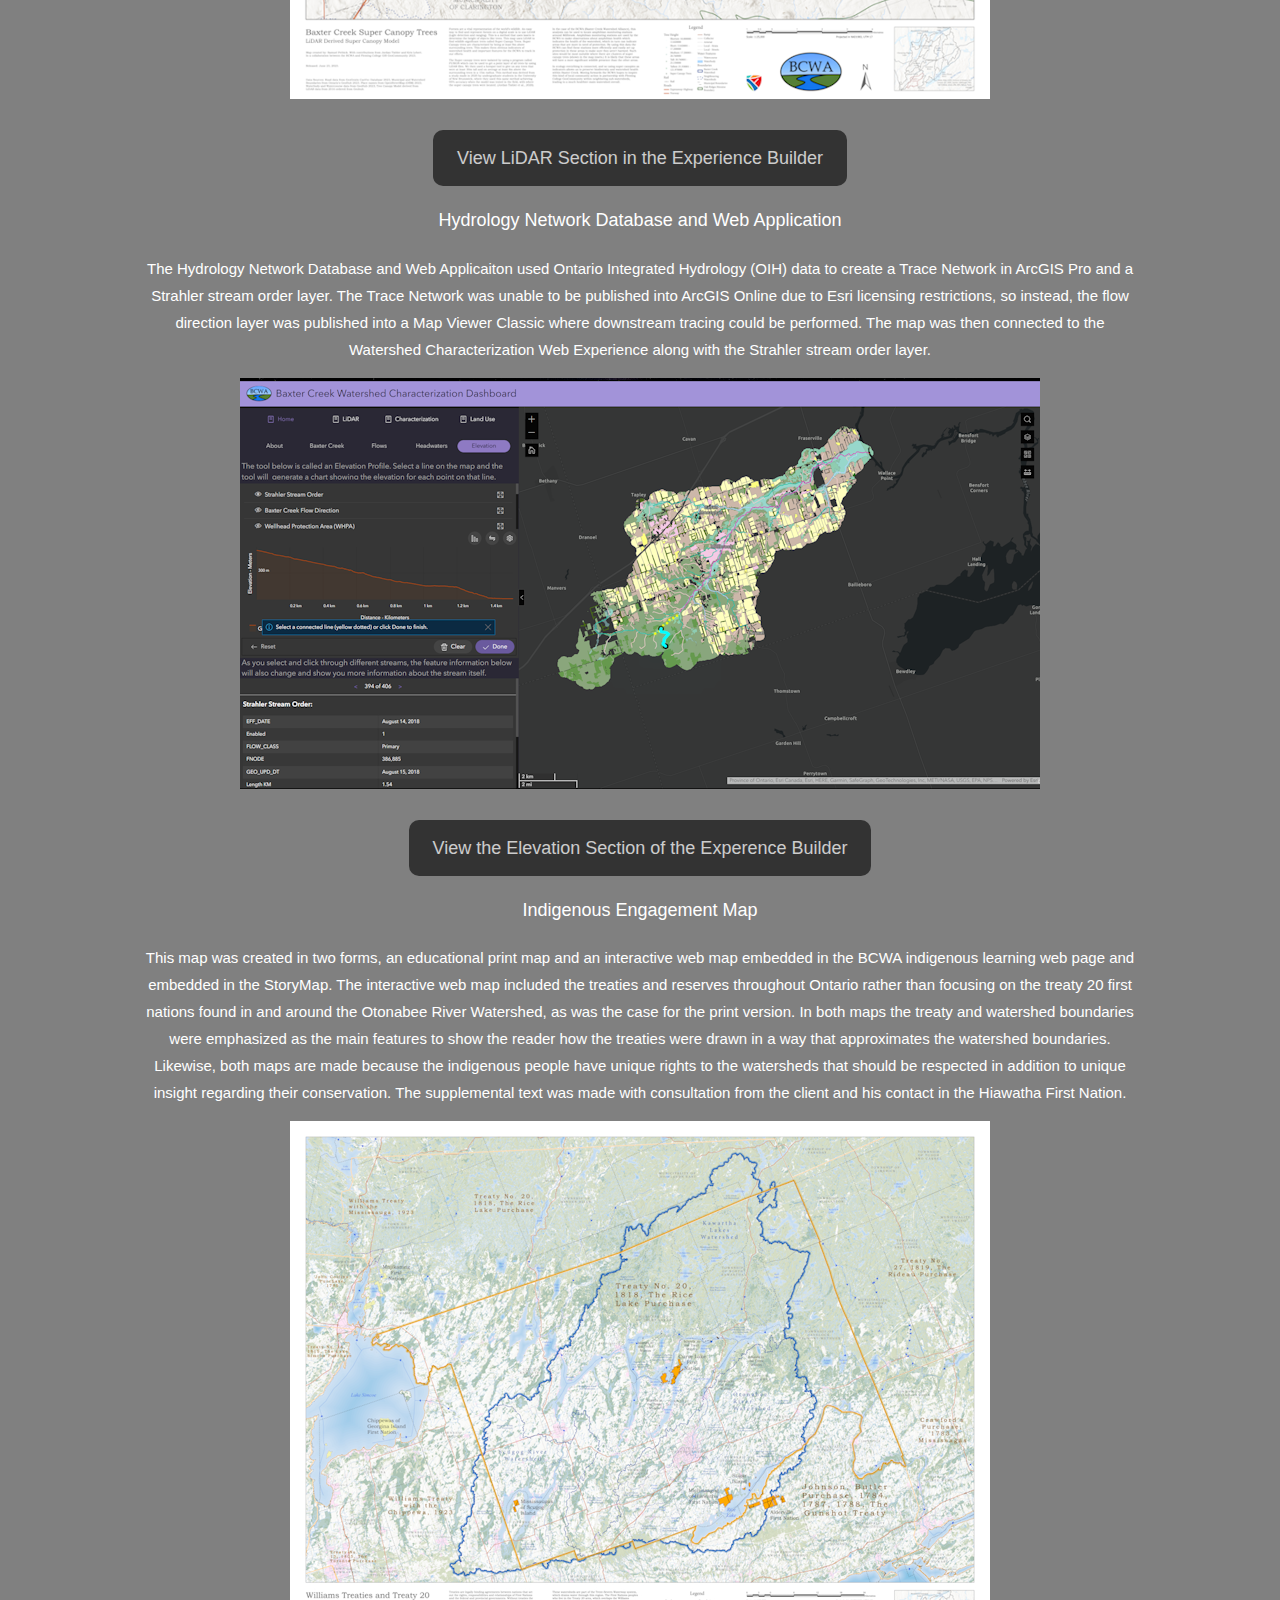
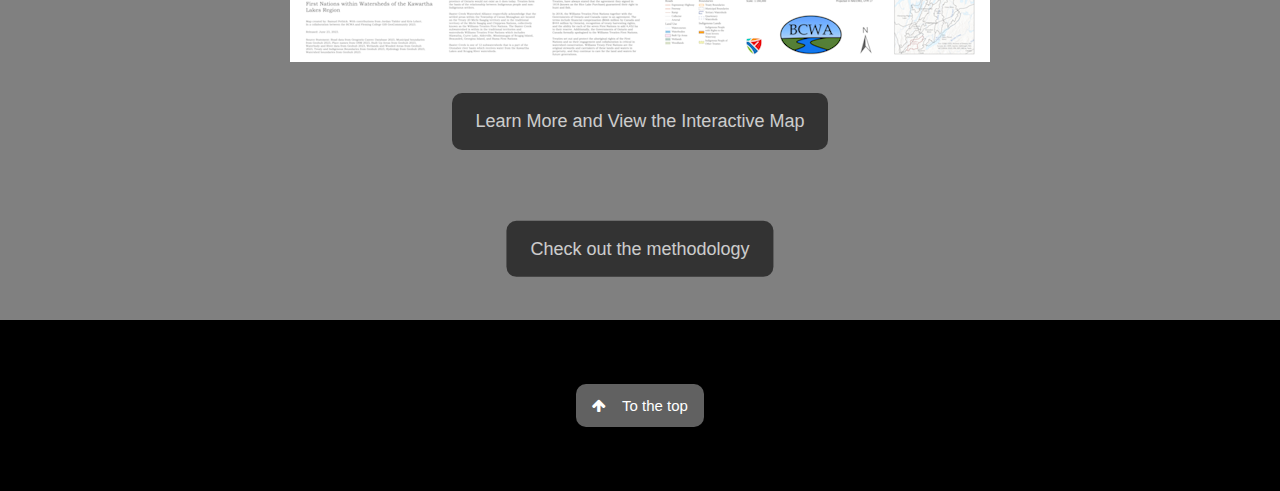
<file: Secondary.html>
<!DOCTYPE html>
<html lang="en">
<head class=".w3-bar .w3-button">
<title>Secondary Deliverables</title>
<meta charset="UTF-8">
<meta name="viewport" content="width=device-width, initial-scale=1">
<link rel="stylesheet" href="CSS/w3.css">
<link href="Images/logosmallBCB.png" rel="shortcut icon">
<link rel="stylesheet" href="https://fonts.googleapis.com/css?family=Raleway">
<link rel="stylesheet" href="https://cdnjs.cloudflare.com/ajax/libs/font-awesome/4.7.0/css/font-awesome.min.css">
<script  src="JS/Javascript.js"> </script>
</head>
<body class = "backgroundgrey">
<!--Jordan start-->
<!-- Navbar (sit on top) -->
<div class="w3-top">
  <div class="w3-bar w3-white w3-card" id="myNavbar">
    <a href="index.html" class="w3-bar-item w3-button w3-wide"><img src="Images/logosmallBCB.png" alt="logo"> The Bax Creek Boys</a>
    <!-- Right-sided navbar links -->
    <div class="w3-right w3-hide-small">
      <a href="index.html" class="w3-bar-item w3-button"><i class="fa fa-home"></i> HOME</a>
      <a href="team.html" class="w3-bar-item w3-button"> <i class="fa fa-users"></i> TEAM</a>
      <a href="Primary.html" class="w3-bar-item w3-button"><i class="fa fa-check-square-o"></i> PRIMARY DELIVERABLES</a>
      <a href="Secondary.html" class="w3-bar-item w3-button"><i class="fa fa-check-square-o"></i> SECONDARY DELIVERABLES</a>
      <a href="Methodology.html" class="w3-bar-item w3-button"><i class="fa fa-book"></i> METHODOLOGY</a>
      <a href="ContactUS.html" class="w3-bar-item w3-button"><i class="fa fa-book"></i> CONTACT US</a>
    </div>
    <!-- Hide right-floated links on small screens and replace them with a menu icon -->

    <a href="javascript:void(0)" class="w3-bar-item w3-button w3-right w3-hide-large w3-hide-medium" onclick="w3_open()">
      <i class="fa fa-bars"></i>
    </a>
  </div>
</div>

  <!-- Sidebar on small screens when clicking the menu icon -->
  <nav class="w3-sidebar w3-bar-block w3-black w3-card w3-animate-left w3-hide-medium w3-hide-large displaynone" id="mySidebar">
    <a href="javascript:void(0)" onclick="w3_close()" class="w3-bar-item w3-button w3-large w3-padding-16">Close ×</a>
    <a href="index.html" onclick="w3_close()" class="w3-bar-item w3-button"><i class="fa fa-home"></i> HOME</a>
    <a href="team.html" onclick="w3_close()" class="w3-bar-item w3-button"><i class="fa fa-users"></i> TEAM</a>
    <a href="Primary.html" onclick="w3_close()" class="w3-bar-item w3-button"><i class="fa fa-check-square-o"></i> PRIMARY DELIVERABLES</a>
    <a href="Secondary.html" onclick="w3_close()" class="w3-bar-item w3-button"><i class="fa fa-check-square-o"></i> SECONDARY DELIVERABLES</a>
    <a href="Methodology.html" onclick="w3_close()" class="w3-bar-item w3-button"><i class="fa fa-book"></i> METHODOLOGY</a>
    <a href="ContactUS.html" onclick="w3_close()" class="w3-bar-item w3-button"><i class="fa fa-user"></i> CONTACT US</a>
  </nav>
  <!-- Jordan End -->
<!-- jordan start on resposiveness fixes based on the images presented-->
  <!-- Work Section -->
  <!-- Sam Start slideshow src:https://www.w3schools.com/howto/howto_js_slideshow_gallery.asp-->
<div class="w3-container padding128x16 w3-text-white" id="home">
  <h3 class="w3-center">Secondary Deliverables</h3>
  <p class="w3-center w3-large" style="margin-bottom:-60px">The secondary products developed for the project, as wishlist items.</p>
  <div class="w3-row-padding w3-center margin64">
    <div>
      <p class="w3-large">Watershed Watch Application and Web Map</p>
      <p class="widthy">The Watershed Watch Application and Web Map was designed to allow public users to take categorized images of the Baxter Creek and add a description to them. It includes both a ArcGIS Quick Capture version and a Survey123 version due to licensing restrictions. The results of this application are connected to a corresponding quality assurance and quality control (QAQC) process, a public facing dashboard, the BCWA website, and the StoryMap deliverable. </p>
      <a href="Images/WatershedWatch.png"><img src="Images/WatershedWatchsmall.png" alt="Fleming College Logo"></a>
      <p class="clear"><a href="https://experience.arcgis.com/experience/5b3e1eac9ba34f63b237131919bc3db1/" class="w3-button w3-white w3-padding-large w3-large w3-margin-top w3-opacity w3-hover-opacity-off">View this Public Dashboard</a></p>
    </div>
    <div>
      <p class="w3-large">LiDAR Derived Surface Canopies Network Layer</p>
      <p class="widthy">In this deliverable, the BCB obtained LiDAR files/tiles from Ontario GeoHub and created a point tree layer, Canopy Height Model (CHM) and a Super Canopy Tree selection. Once these were created a map was produced for the public to report these results.</p>
      <a href="Images/Baxter Creek Super Canopy Map Post Project Final Draft.pdf"><img src="Images/SupercanopygoodXmedium.png" alt="Fleming College Logo"></a>
      <p class="clear"><a href="https://experience.arcgis.com/experience/fbdd88d39f87477398d15d4030900aaf/page/LiDAR/" class = "w3-button w3-white w3-padding-large w3-large w3-margin-top w3-opacity w3-hover-opacity-off">View LiDAR Section in the Experience Builder</a></p>
    </div>
    <div>
      <p class="w3-large">Hydrology Network Database and Web Application</p>
      <p class="widthy">The Hydrology Network Database and Web Applicaiton used Ontario Integrated Hydrology (OIH) data to create a Trace Network in ArcGIS Pro and a Strahler stream order layer. The Trace Network was unable to be published into ArcGIS Online due to Esri licensing restrictions, so instead, the flow direction layer was published into a Map Viewer Classic where downstream tracing could be performed. The map was then connected to the Watershed Characterization Web Experience along with the Strahler stream order layer.</p>
      <a href="Images/hydrology.png"><img src="Images/hydrologysmall.png" alt="Fleming College Logo"></a>
      <p class="clear"><a href="https://experience.arcgis.com/experience/fbdd88d39f87477398d15d4030900aaf/page/Home/?views=Elevation" class="w3-button w3-white w3-padding-large w3-large w3-margin-top w3-opacity w3-hover-opacity-off">View the Elevation Section of the Experence Builder</a></p>
    </div>
    <div>
      <p class="w3-large">Indigenous Engagement Map </p>
      <p class="widthy">This map was created in two forms, an educational print map and an interactive web map embedded in the BCWA indigenous learning web page and embedded in the StoryMap. The interactive web map included the treaties and reserves throughout Ontario rather than focusing on the treaty 20 first nations found in and around the Otonabee River Watershed, as was the case for the print version. In both maps the treaty and watershed boundaries were emphasized as the main features to show the reader how the treaties were drawn in a way that approximates the watershed boundaries. Likewise, both maps are made because the indigenous people have unique rights to the watersheds that should be respected in addition to unique insight regarding their conservation. The supplemental text was made with consultation from the client and his contact in the Hiawatha First Nation. </p>
      <a href="Images/Baxter Creek Native Reference Map 160klol.pdf"><img src="Images/Baxter Creek Native Xmedium.png" alt="Fleming College Logo"></a>
      <p class="clear"><a href="https://baxtercreekwatershed.org/indigenous-learning" class="w3-button w3-white w3-padding-large w3-large w3-margin-top w3-opacity w3-hover-opacity-off">Learn More and View the Interactive Map</a></p>
    </div>
  </div>
</div>

<p class="clear" style="margin-top: -60px;"><a href="Methodology.html" class="w3-button w3-white w3-padding-large w3-large w3-margin-top w3-opacity w3-hover-opacity-off"style="margin-left:50%;transform: translate(-50%, -50%);">Check out the methodology</a></p>
 
<!-- jordan end on resposiveness fixes based on the images presented-->
  <!-- Footer -->
<footer class="w3-center w3-black w3-padding-64">
    <a href="#home" class="w3-button w3-light-grey"><i class="fa fa-arrow-up w3-margin-right"></i>To the top</a>
</footer>

  <script>
    // Modal Image Gallery
    function onClick(element) {
      document.getElementById("img01").src = element.src;
      document.getElementById("modal01").style.display = "block";
      var captionText = document.getElementById("caption");
      captionText.innerHTML = element.alt;
    }
    
    
    // Toggle between showing and hiding the sidebar when clicking the menu icon
    var mySidebar = document.getElementById("mySidebar");
    
    function w3_open() {
      if (mySidebar.style.display === 'block') {
        mySidebar.style.display = 'none';
      } else {
        mySidebar.style.display = 'block';
      }
    }
    
// Close the sidebar with the close button
function w3_close() {
    mySidebar.style.display = "none";
}

window.onload = showSlides(1)
// Modal Image Gallery
function onClick(element) {
document.getElementById("img01").src = element.src;
document.getElementById("modal01").style.display = "block";
var captionText = document.getElementById("caption");
captionText.innerHTML = element.alt;
}


// Toggle between showing and hiding the sidebar when clicking the menu icon
var mySidebar = document.getElementById("mySidebar");

function w3_open() {
if (mySidebar.style.display === 'block') {
  mySidebar.style.display = 'none';
} else {
  mySidebar.style.display = 'block';
}
}

// Close the sidebar with the close button
function w3_close() {
  mySidebar.style.display = "none";
}
    </script>
</body>
</html>
</file>
